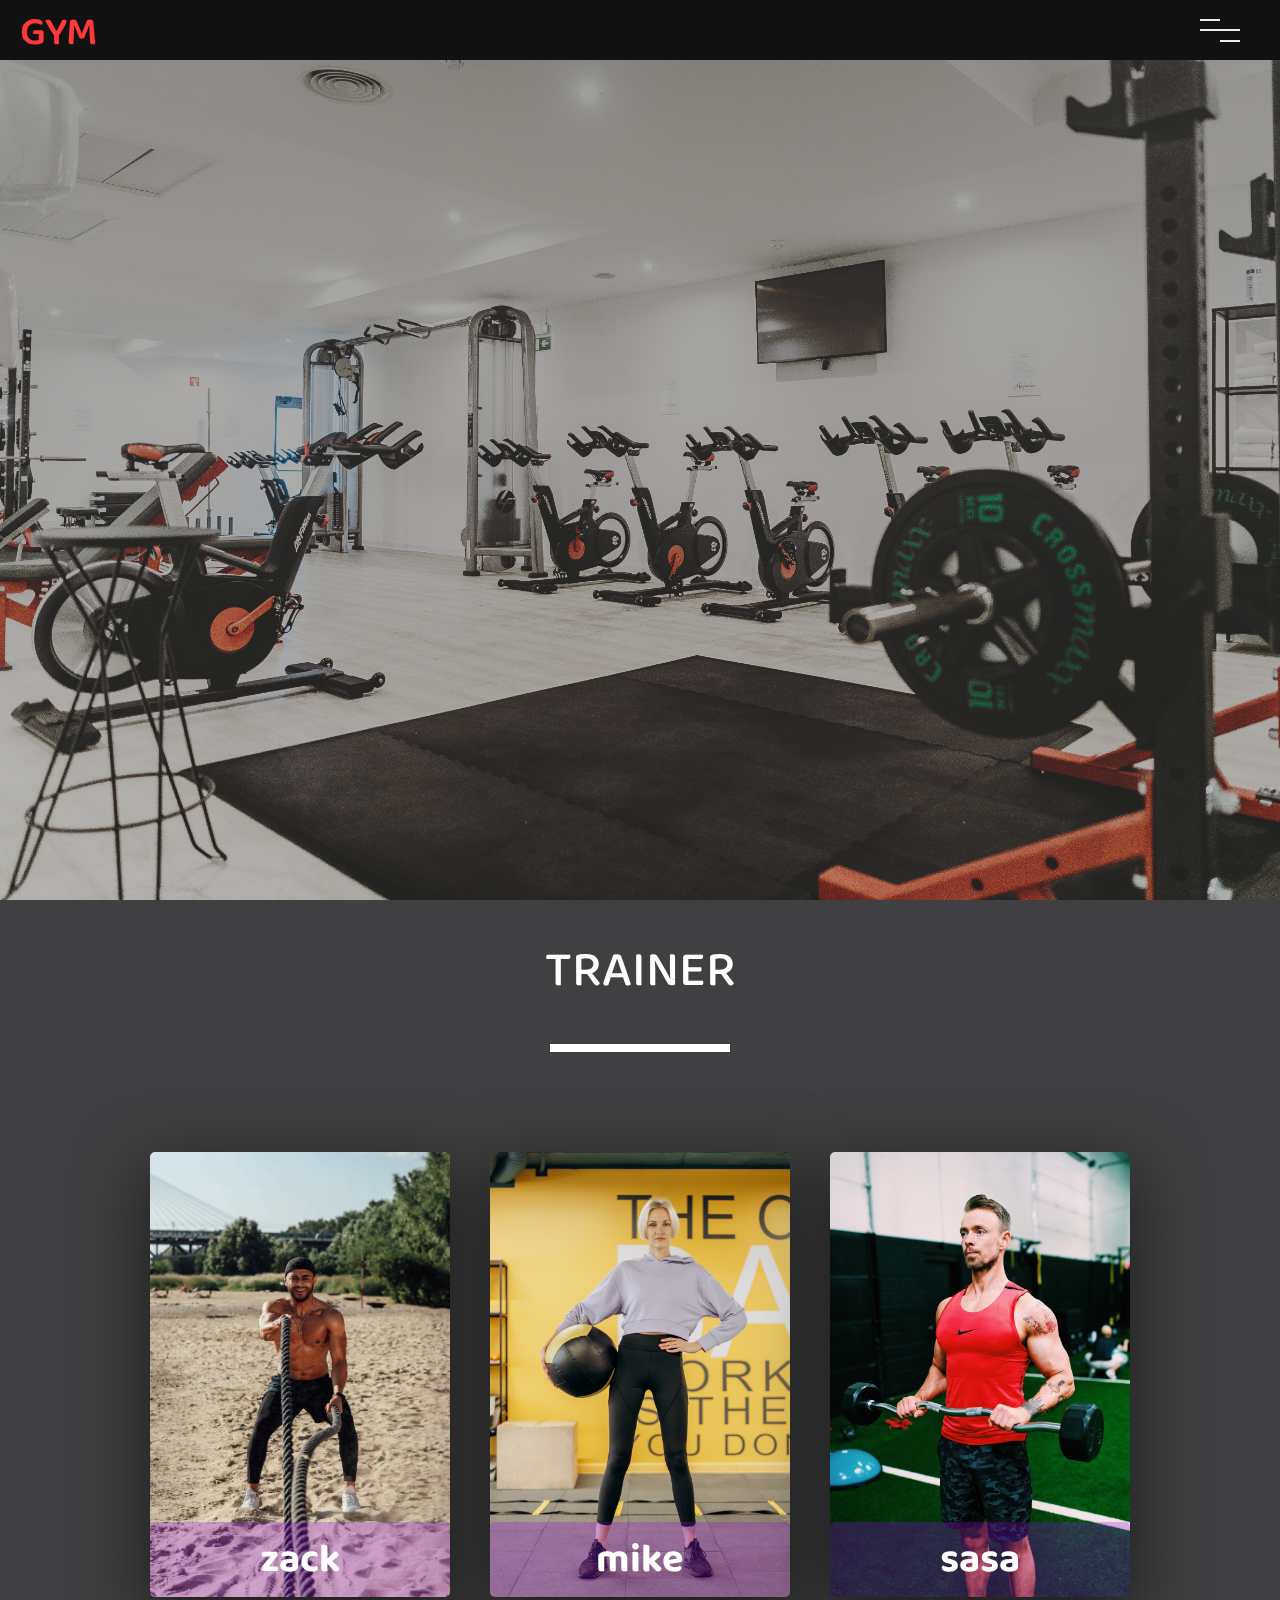
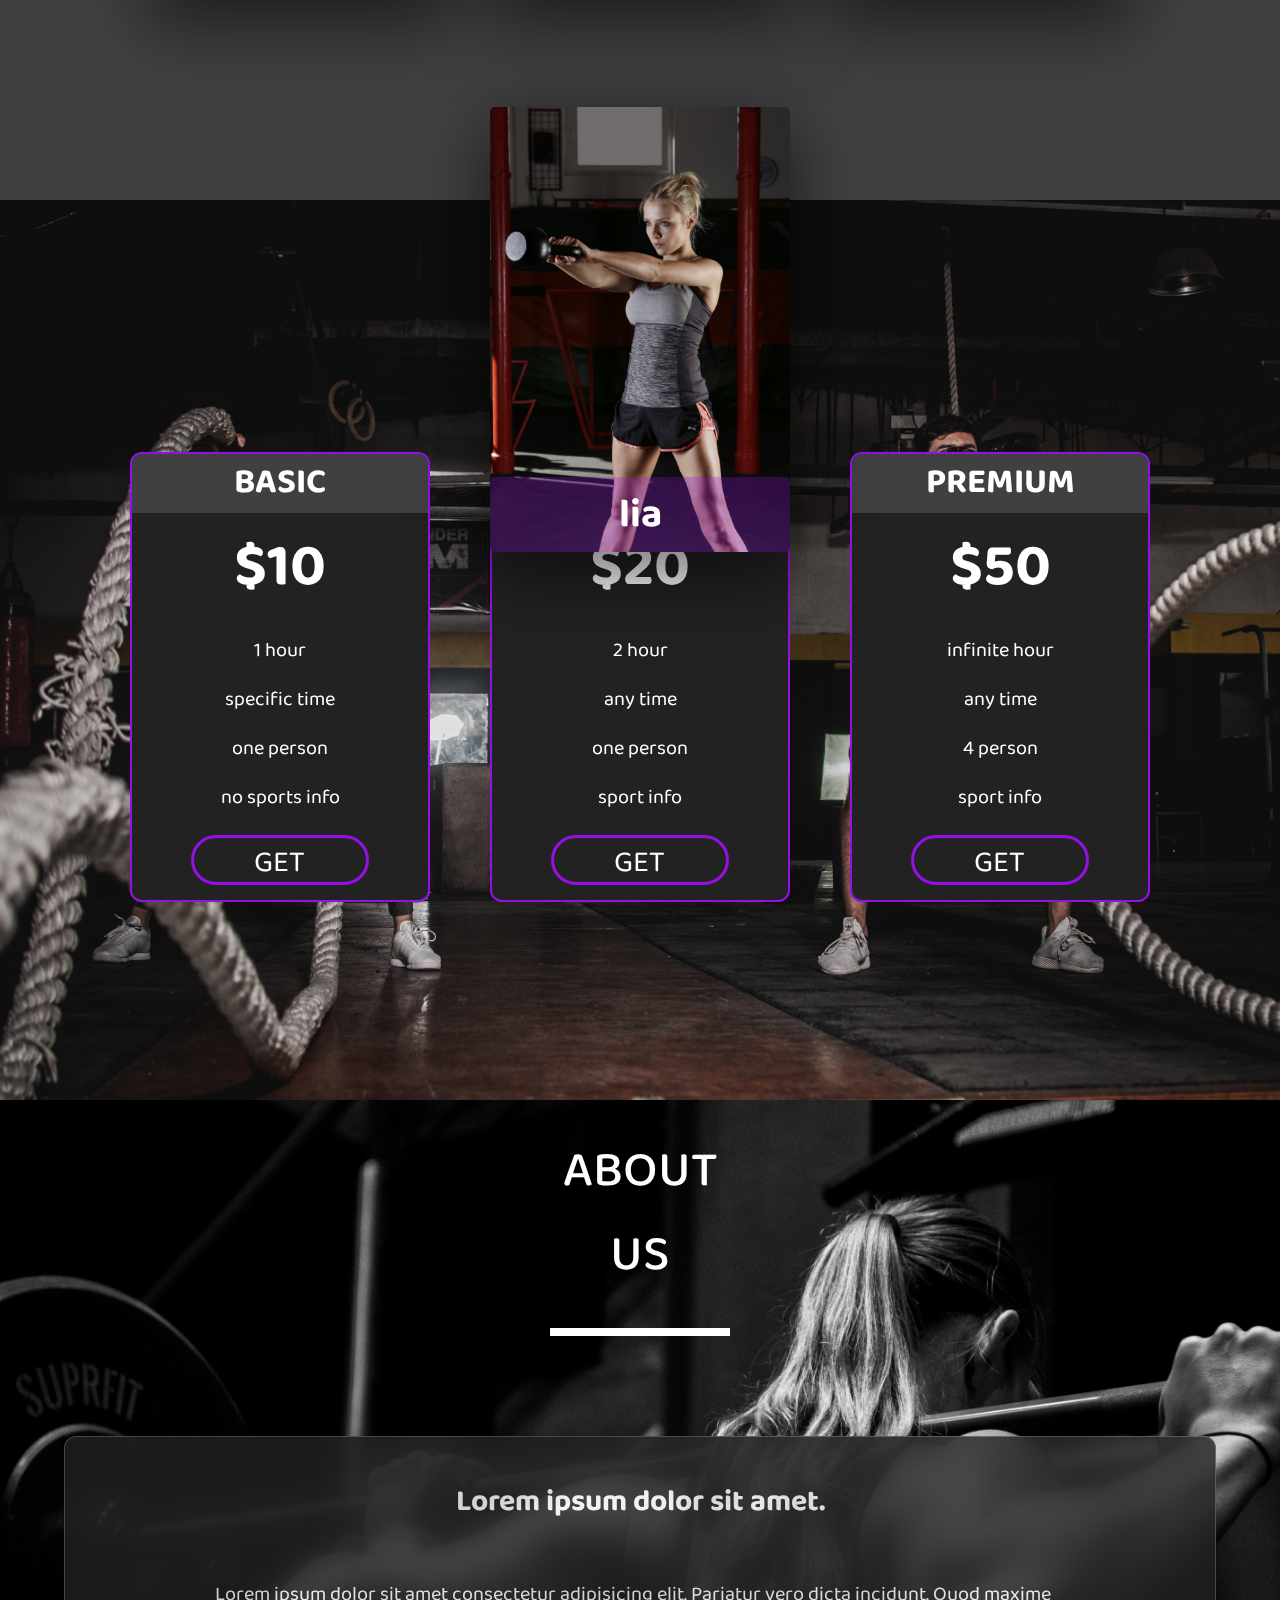
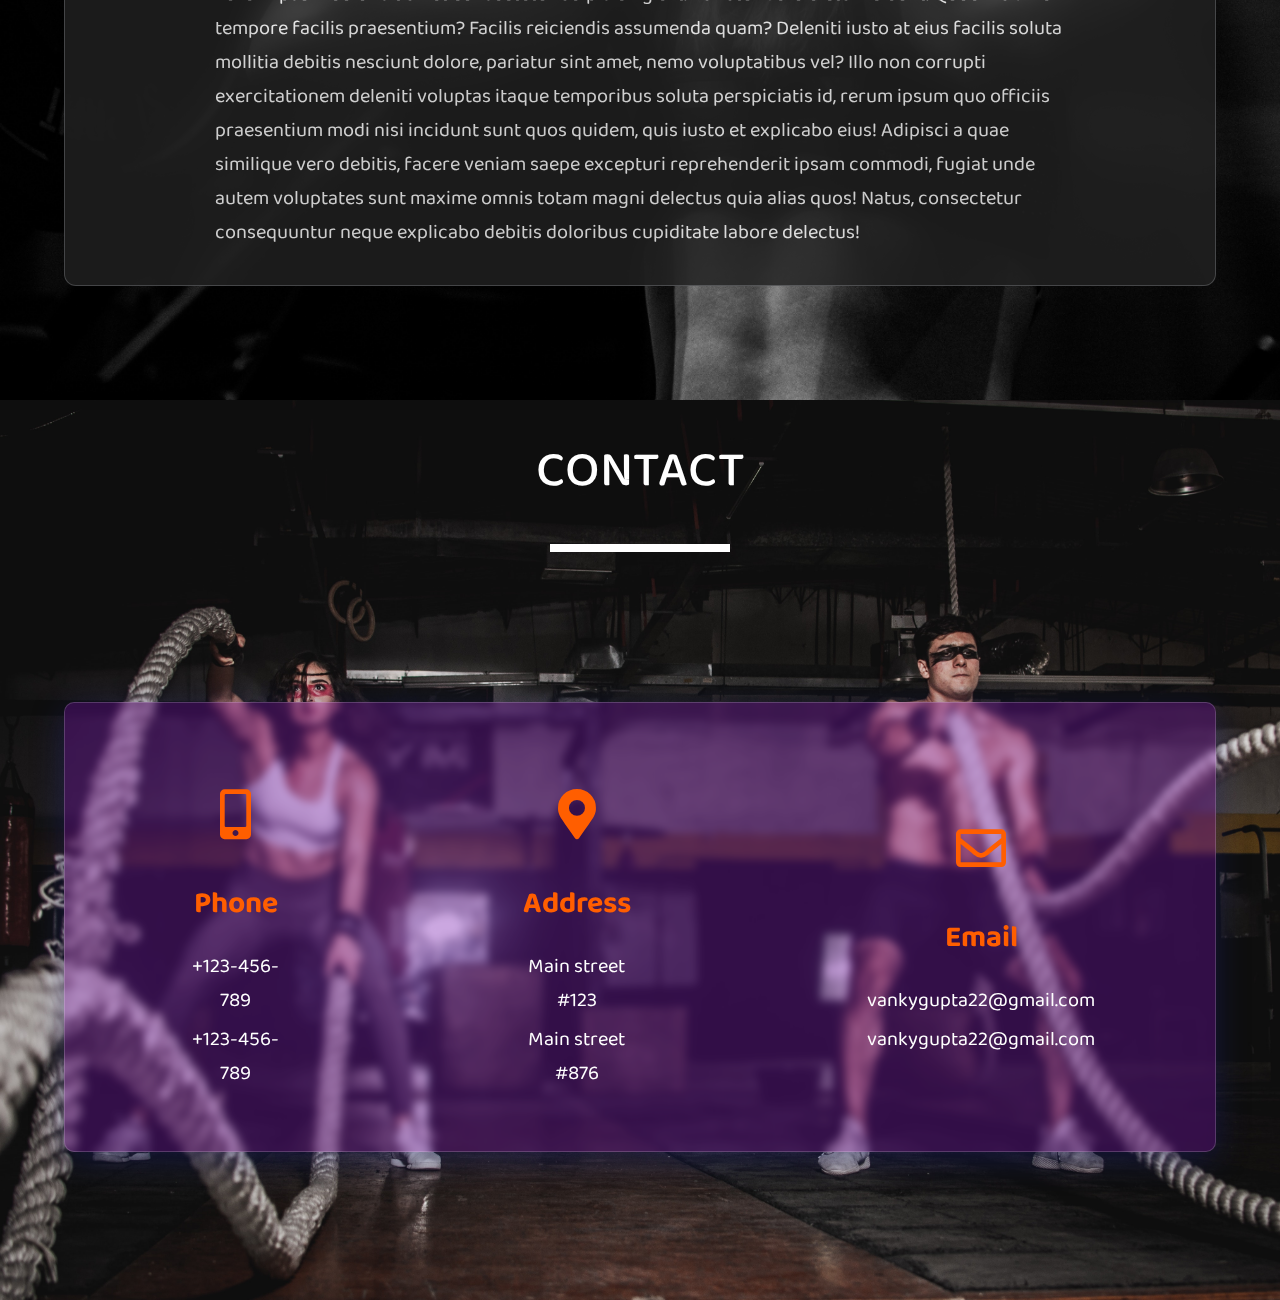
<file: index.html>
<!DOCTYPE html>
<html lang="en">
<head>
    <meta charset="UTF-8">
    <meta http-equiv="X-UA-Compatible" content="IE=edge">
    <meta name="viewport" content="width=device-width, initial-scale=1.0">
    <link rel="stylesheet" href="style.css">
    <link rel="stylesheet" href="https://cdnjs.cloudflare.com/ajax/libs/font-awesome/5.15.1/css/all.min.css">
    <link href="https://fonts.googleapis.com/css2?family=Baloo+Da+2:wght@400;500;600;700;800&family=Oswald:wght@200;300;400;500;600;700&display=swap" rel="stylesheet">
    <title>Document</title>
</head>
<body>
    <nav class="navbar">
        <div class="logo">GYM</div>
        <div class="navigation">
         <a href="#" class="nav">HOME</a>
         <a href="#trainer" class="nav">TRAINER</a>
         <a href="#price" class="nav">PRICE</a>
         <a href="#about-us" class="nav">ABOUT US</a>
         <a href="#contact" class="nav">CONTACT</a>
        </div>
     </nav>
    <div class="container">
         <!-- Menu -->
    <div class="menu">
        <div class="line line-1"></div>
        <div class="line line-2"></div>
        <div class="line line-3"></div>
      </div>
      <!-- End of Menu -->
        <!-- section 1 -->
        <section class="section-1" id="home">
            <div class="banner">
              <h1 class="banner-heading">
                <span class="heading-1">yoga</span>
                <span class="heading-2">zumba</span>
                <span class="heading-3">kid fitness</span>
                <span class="heading-4">weight lifting</span>
              </h1>
              <p class="banner-paragraph">Lorem ipsum dolor sit.</p>
              <button class="banner-btn">GET STARTED</button>
            </div>
          </section>
        <!-- End of  section 1 -->
        <!-- section 2 -->
        <section class="section-2" id="trainer">
            <h1 class="title">trainer</h1>
            <div class="ids">
                <div class="id">
                    <img src="images/a-1.jpg" alt="" class="image">
                    <div class="trainer-info">
                        <h2 class="name">zack</h2>
                        <h2 class="field">lorem</h2>
                        <h2 class="experienc">Lorem ipsum dolor, sit amet consectetur adipisicing elit. Vel, sit nihil? Iure quos suscipit quibusdam?</h2>
                    </div>
                </div>
                <div class="id">
                    <img src="images/a-2.jpg" alt="" class="image">
                    <div class="trainer-info">
                        <h2 class="name">mike</h2>
                        <h2 class="field">lorem lifter</h2>
                        <h2 class="experienc">Lorem ipsum dolor, sit amet consectetur adipisicing elit. Vel, sit nihil? Iure quos suscipit quibusdam?r</h2>
                    </div>
                </div>
                <div class="id">
                    <img src="images/a-3.jpg" alt="" class="image">
                    <div class="trainer-info">
                        <h2 class="name">sasa</h2>
                        <h2 class="field">lorem</h2>
                        <h2 class="experienc">Lorem ipsum dolor, sit amet consectetur adipisicing elit. Vel, sit nihil? Iure quos suscipit quibusdam?</h2>
                    </div>
                </div>
                <div class="id">
                    <img src="images/a-4.jpg" alt="" class="image">
                    <div class="trainer-info">
                        <h2 class="name">lia</h2>
                        <h2 class="field">lorem</h2>
                        <h2 class="experienc">Lorem ipsum dolor, sit amet consectetur adipisicing elit. Vel, sit nihil? Iure quos suscipit quibusdam?</h2>
                    </div>
                </div>
            </div>
        </section>
        <!-- End of  section 2 -->
        <!-- section 3 -->
        <section class="section-3">
            <h1 class="title">price</h1>
            <div class="cards">
                <div class="card">
                    <h1 class="member">Basic</h1>
                    <h1 class="price">$10</h1>
                    <ul class="detail">
                        <li>1 hour</li>
                        <li>specific time</li>
                        <li>one person</li>
                        <li>no sports info</li>
                    </ul>
                    <a href="#" class="btn">GET</a>
                </div>
                <div class="card">
                    <h1 class="member">standard</h1>
                    <h1 class="price">$20</h1>
                    <ul class="detail">
                        <li>2 hour</li>
                        <li>any time</li>
                        <li>one person</li>
                        <li>sport info</li>
                    </ul>
                    <a href="#" class="btn">GET</a>
                </div>
                <div class="card">
                    <h1 class="member">premium</h1>
                    <h1 class="price">$50</h1>
                    <ul class="detail">
                        <li>infinite hour</li>
                        <li>any time</li>
                        <li>4 person</li>
                        <li>sport info</li>
                    </ul>
                    <a href="#" class="btn">GET</a>
                </div>
            </div>
        </section>
        <!-- End of  section 3-->
        <!-- section 4-->
        <section class="section-4">
            <h1 class="title">about us</h1>
           <div class="boxes">
               <h1 class="heading">Lorem ipsum dolor sit amet.</h1>
               <p>Lorem ipsum dolor sit amet consectetur adipisicing elit. Pariatur vero dicta incidunt. Quod maxime tempore facilis praesentium? Facilis reiciendis assumenda quam? Deleniti iusto at eius facilis soluta mollitia debitis nesciunt dolore, pariatur sint amet, nemo voluptatibus vel? Illo non corrupti exercitationem deleniti voluptas itaque temporibus soluta perspiciatis id, rerum ipsum quo officiis praesentium modi nisi incidunt sunt quos quidem, quis iusto et explicabo eius! Adipisci a quae similique vero debitis, facere veniam saepe excepturi reprehenderit ipsam commodi, fugiat unde autem voluptates sunt maxime omnis totam magni delectus quia alias quos! Natus, consectetur consequuntur neque explicabo debitis doloribus cupiditate labore delectus!</p>
           </div>
        </section>
        <!-- End of  section 4-->
        <!-- section 5-->
        <section class="section-5" id="contact">
            <h1 class="title">Contact</h1>
              <div class="contact">
                <div class="phone">
                  <i class="fas fa-mobile-alt"></i>
                  <h3>Phone</h3>
                  <p>+123-456-789</p>
                  <p>+123-456-789</p>
                </div>
                <div class="address">
                  <i class="fas fa-map-marker-alt"></i>
                  <h3>Address</h3>
                  <p>Main street #123</p>
                  <p>Main street #876</p>
                </div>
                <div class="email">
                  <i class="far fa-envelope"></i>
                  <h3>Email</h3>
                  <p>vankygupta22@gmail.com</p>
                  <p>vankygupta22@gmail.com</p>
                </div>
              </div>
              <!-- <h1>Get In Touch</h1>
              <form class="contact-form">
                <input type="text" placeholder="Your Name">
                <input type="email" placeholder="Your Email">
                <textarea placeholder="Your Message"></textarea>
                <input type="submit" value="Send Message">
              </form> -->
          </section>
        <!-- End of  section 5-->
    </div>
    <script src="script.js"></script>
</body>
</html>
</file>
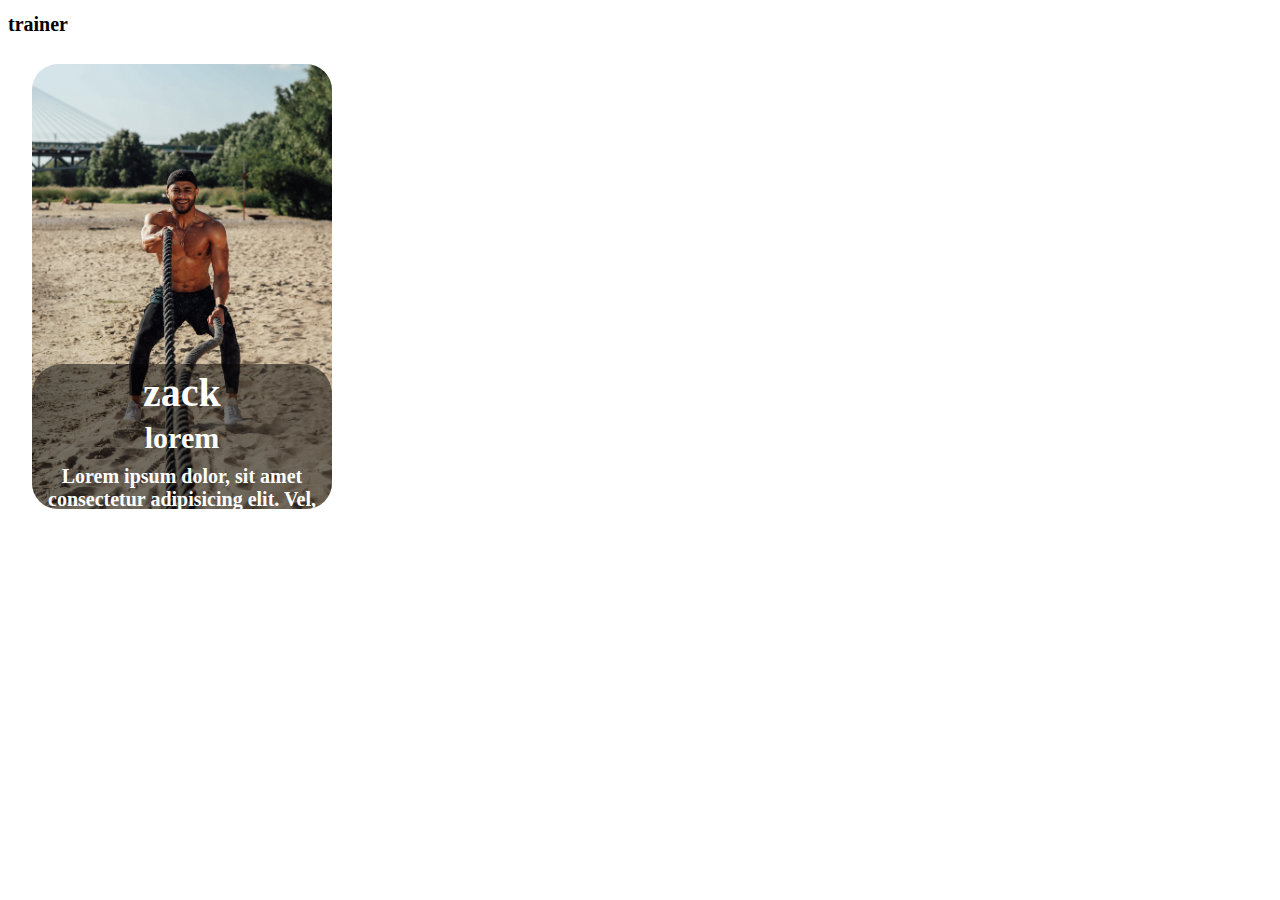
<file: test1.html>
<!DOCTYPE html>
<html lang="en">
<head>
    <meta charset="UTF-8">
    <meta http-equiv="X-UA-Compatible" content="IE=edge">
    <meta name="viewport" content="width=device-width, initial-scale=1.0">
    <link rel="stylesheet" href="test.css">
    <title>Document</title>
</head>
<body>
    <section class="section-2" id="trainer">
        <h1 class="title">trainer</h1>
        <div class="ids">
            <div class="id">
                <img src="images/a-1.jpg" alt="" class="image">
                <div class="trainer-info">
                    <h2 class="name">zack</h2>
                    <h2 class="field">lorem</h2>
                    <h2 class="experienc">Lorem ipsum dolor, sit amet consectetur adipisicing elit. Vel, sit nihil? Iure quos suscipit quibusdam?</h2>
                </div>
            </div>
        </div>
    </section>
</body>
</html>
</file>
<file: style.css>
/* Common Styles */
* {
    margin: 0;
    padding: 0;
    box-sizing: border-box;
    outline: none;
    text-decoration: none;
    list-style-type: none;
    font-family: "Baloo Da 2", cursive;
  }
  
  html {
    font-size: 62.5%;
    scroll-behavior: smooth;
  }
  :root{
      --primary-color: #222;
      --secondary-color: #9610e4;
      --white-color: #fff;
      --grey-color: #404042;
      --orange-color: rgb(255, 94, 0);
  }
  /* End of Common Styles */

  /* Navigations */
  .navbar{
    width: 100%;
    height: 6rem;
    background: #111;
    position: fixed;
    animation: animateNavbar 1s 0.5s forwards;
    transition: height 0.5s;
    top: 0;
    z-index: 10;

  }
  .navbar.change {
    height: 100vh;
  }
  @keyframes animateNavbar {
    0% {
      top: -8rem;
    }
    100% {
      top: 0;
    }
  }
  .logo{
    font-size: 4rem;
    font-weight: 600;
    margin-right: 50%;
    z-index: 11;
    color: #ff3838;
    margin: 0rem 2rem;
  }
  .navigation{
    display: flex;
    flex-direction: column;
    justify-content: center;
    align-items: center;
    text-align: center;
    font-size: 5rem;
    font-weight: 800;
    margin: 7rem 0;
    opacity: 0;
  }
  .change .navigation{
    opacity: 1;
    visibility: visible;
    transition: all 0.7s 0.5s;
  }
  .nav{
    margin: 1rem;
    color: #fff;
  }
  .menu {
    width: 4rem;
    height: 4rem;
    position: fixed;
    z-index: 500;
    top: 1rem;
    right: 4rem;
    display: flex;
    flex-direction: column;
    justify-content: space-evenly;
    cursor: pointer;
  }
  
  .line {
    width: 100%;
    height: 0.2rem;
    background-color: #eee;
    transition: transform 0.3s;
  }
  
  .line-1 {
    width: 50%;
  }
  
  .line-3 {
    width: 50%;
    margin-left: auto;
  }
  
  .change .line-1 {
    transform: translate(100%, 1rem) rotate(-35deg);
    transform-origin: right;
  }
  
  .change .line-3 {
    transform: translateY(-1rem) rotate(35deg);
    transform-origin: right;
  }
  
  /* End of Navigations */
/* Section 1 */
.section-1 {
  width: 100%;
  height: 100vh;
  background: linear-gradient(rgba(66, 66, 66, 0.5), rgba(62, 62, 63, 0.3)),
  url(images/banner-1.jpg) no-repeat;
  background-size: cover;
  
}

.banner {
  position: absolute;
  top: 20%;
  left: 50%;
  transform: translateX(-50%);
  text-align: center;
  width: 100%;
}

.banner-heading {
  height: 20rem;
  margin-bottom: 4rem;
  perspective: 50rem;
  overflow: hidden;
}

.banner-heading span {
  font-family: "Oswald", sans-serif;
  font-size: 12rem;
  font-weight: 400;
  text-transform: uppercase;
  color: #fff;
  text-shadow: 0.3rem 0.3rem 0.6rem rgba(0, 0, 0, 0.5);
  position: absolute;
  width: 100%;
  display: flex;
  justify-content: center;
  transform: translateZ(8rem);
  opacity: 0;
  letter-spacing: 3rem;
}

.heading-1 {
  animation: animateHeading 12s 3s infinite;
}

.heading-2 {
  animation: animateHeading 12s 6s infinite;
}

.heading-3 {
  animation: animateHeading 12s 9s infinite;
}

.heading-4 {
  animation: animateHeading 12s 12s infinite;
}

@keyframes animateHeading {
  0% {
    transform: translateZ(8rem);
    opacity: 0;
    letter-spacing: 3rem;
  }

  3% {
    transform: translateZ(0);
    opacity: 1;
    letter-spacing: 1.5rem;
  }

  25% {
    transform: translateZ(0);
    opacity: 1;
    letter-spacing: 1.5rem;
  }

  28% {
    transform: translateZ(8rem);
    opacity: 0;
    letter-spacing: 3rem;
  }

  100% {
    transform: translateZ(8rem);
    opacity: 0;
    letter-spacing: 3rem;
  }
}
.banner-paragraph {
  font-size: 4rem;
  font-weight: 400;
  text-transform: uppercase;
  color: #fff;
  background-color: rgba(0, 0, 0, 0.6);
  width: 30%;
  margin: 0 auto 6rem auto;
  padding: 1rem 0;
  box-shadow: 1rem 1rem 5rem rgba(0, 0, 0, 0.5);
  opacity: 0;
  visibility: hidden;
  animation: fadeAnimation 1s 1.5s forwards;
}
@keyframes fadeAnimation {
  0% {
    opacity: 0;
    visibility: hidden;
  }
  100% {
    opacity: 1;
    visibility: visible;
  }
}
.banner-btn {
  width: 30rem;
  height: 6rem;
  background: linear-gradient(rgba(44, 44, 44, 0.5), rgba(42, 42, 43, 0.3));
  color: #fff;
  font-size: 2rem;
  text-transform: uppercase;
  border: 0.5rem solid #fff;
  box-shadow: 1rem 2rem 3rem rgba(0, 0, 0, 0.5);
  text-shadow: 0.6rem 0.3rem 0.2rem rgba(0, 0, 0, 0.4);
  cursor: pointer;
  opacity: 0;
  visibility: hidden;
  position: relative;
  overflow: hidden;
  animation: fadeAnimation 1s 2s forwards;
}
/* End of  section 1 */
/* section 2 */
.section-2{
  width: 100%;
  height: 100vh;
  background: var(--grey-color);
}
.title{
  display: flex;
  justify-content: center;
  align-items: center; 
  text-align: center;
  font-size: 5rem;
  text-transform: uppercase;
  font-weight: 500;
  border-bottom: 8px solid #fff;
  padding: 3rem;
  margin: 0 55rem 0 55rem;
  color: var(--white-color);
  position: relative;
  z-index: 3;
}
/* .title::before{
  position: absolute;
  content: "";
  height: 7rem;
  width: 100%;
  background: var(--secondary-color);
  z-index: -3;
  transform: skewX(35deg);
} */
.ids{
  display: flex;
  flex-wrap: wrap;
  justify-content: center;
  align-items: center;
}
.id{
  width: 30rem;
  height: 44.5rem;
  /* border: 1px solid#ff3838; */
  border-radius: .5rem;
  margin: 10rem 2rem 1rem 2rem;
  overflow: hidden;
  position: relative;
  z-index: 10;
  box-shadow: rgba(0, 0, 0, 0.56) 0px 22px 70px 4px;
}
.image{
  max-width:100%;
  height:auto;
  display: non;
}
.trainer-info{
  width: 100%;
  height: 100%;
  position: absolute;
  top: 37rem;
  border-radius: .5rem .5rem 0 0 ;
  background: rgba(150, 16, 228, 0.267);
  color: rgb(255, 255, 255);
  transition: all .5s;
}
.id:hover .trainer-info{
  top: 15rem;
 
}
.name{
  font-size: 4rem;
  text-align: center;
  /* text-shadow: 1px 1px 1px rgba(255,255,255,0.6); */

  margin: .5rem;
}
.field{
  font-size: 3rem;
  text-align: center;
  margin: .5rem;
}
.experienc{
  font-size: 2rem;
  text-align: center;
  margin: 1rem;
}
/* End of  section 2 */

/* section 3 */
.section-3{
  width: 100%;
  height: 100vh;
  background: url(images/g-4.jpg)
  no-repeat;
  background-size: cover;
}
.cards{
  display: flex;
  flex-wrap: wrap;
  align-items: center;
  justify-content: center;
  margin-top: 7rem;
}
.card{
  height: 45rem;
  width: 30rem;
  margin: 3rem 3rem;
  backdrop-filter: blur(16px) saturate(180%);
  -webkit-backdrop-filter: blur(16px) saturate(180%);
  background-color: var(--primary-color);
  border-radius: 12px;
  border: 2px solid var(--secondary-color);
  overflow: hidden;
}
.member{
  display: flex;
  justify-content: center;
  align-items: center;
  font-size: 3.5rem;
  width: 100%;
  color: #fff;
  text-shadow: #111 1rem;
  background: var(--grey-color);
  text-transform: uppercase;
}
.detail{
  display: flex;
  justify-content: center;
  align-items: center;
  flex-direction: column;
  color: var(--white-color);
}
.detail li{
  margin: 1.5rem 2rem 0rem 2rem;
  font-size:2rem;
}
.price{
  display: flex;
  justify-content: center;
  align-items: center;
  color: var(--white-color);
  font-size: 6rem;
  margin: .5rem 0 0 0;
}
.btn{
  position: absolute;
  width: 60%;
  height: 5rem;
  border: .3rem solid var(--secondary-color);
  color: var(--white-color);
  margin-left: 20%;
  margin-top: 2rem;
  margin-right: 20%;
  border-radius: 3rem;
  text-align: center;
  font-size: 3rem;
  background: var(--primary-color);
}
/* End of  section 3 */
/* section 4 */
.section-4{
  width: 100%;
  height: 100vh;
  background: url(images/about.jpg)
  no-repeat;
  background-size: cover;
}
.boxes{
  /* display: flex;
  flex-wrap: wrap;
  justify-content: center;
  align-items: center; */
  margin: 10rem auto;
  height: 45rem;
  width: 90%;
  background: var(--primary-color);
  backdrop-filter: blur(16px) saturate(180%);
  -webkit-backdrop-filter: blur(16px) saturate(180%);
  /* background-color: rgba(58, 56, 56, 0.75); */
  border-radius: 12px;
  border: 1px solid rgba(209, 213, 219, 0.3);
  opacity: .8;
}
.heading{
  text-align: center;
  font-size: 3rem;
  margin: 4rem 0 0 0;
  color: var(--white-color);
}
p{
  font-size: 2rem;
  margin: 5rem 15rem 3rem 15rem;
  color: var(--white-color);

}
/* End of  section 4 */
/* section 5 */
.section-5{
  height: 100vh;
  width: 100%;
  background: url(images/g-4.jpg)
  no-repeat;
  background-size: cover;
}
.contact{
  display: flex;
  align-items: center;
  justify-content: center;
  width: 90%;
  height: 50vh;
  margin: 15rem auto;
  /* border: 3px solid#fff;  */
  /* margin: 15rem 0 0 0; */
  background: rgba(150, 16, 228, 0.267);
  box-shadow: 0 8px 32px 0 rgba( 31, 38, 135, 0.37 );
  backdrop-filter: blur( 4px );
  -webkit-backdrop-filter: blur( 4px );
  border-radius: 10px;
  border: 1px solid rgba( 255, 255, 255, 0.18 );
}
.phone,.address,.email{
  margin: 2rem;
  width: 50%;
  text-align: center;
}
.phone i,.address i,.email i{
  /* height: 30rem;
  width: 40rem; */
  color: var(--orange-color);
  font-size: 5rem;
  margin: 3rem 0 2rem 0;
}
.phone h3,.address h3,.email h3{
  font-size: 3rem;
  color: var(--orange-color);
  margin: 2rem;
  /* border: 2px solid#fff; */
}
.phone p,.address p,.email p{
  font-size: 2rem;
  margin: .5rem 10rem ;
  /* border: 2px solid#fff; */
}
/* End of  section 5 */
</file>
<file: test.css>
html {
  font-size: 62.5%;
  scroll-behavior: smooth;
}
.ids{
  display: flex;
  flex-wrap: wrap;
  justify-content: left;
  align-items: center;
}
.id{
  width: 30rem;
  height: 44.5rem;
  border: 4px solid#fff;
  border-radius: 3rem;
  margin: 1rem 2rem 5rem 2rem;
  overflow: hidden;
  position: relative;

}
.image{
  max-width:100%;
  height:auto;
  display: non;
}
.trainer-info{
  width: 100%;
  height: 100%;
  position: absolute;
  top: 30rem;
  border-radius: 3rem 3rem 0 0 ;
  background: rgba(0, 0, 0, 0.5);
  color: rgb(255, 255, 255);
}
.id:hover .trainer-info{
  top: 15rem;
  opacity: 1;
  background:rgb(209, 25, 25);
}
.name{
  font-size: 4rem;
  text-align: center;
  /* text-shadow: 1px 1px 1px rgba(255,255,255,0.6); */

  margin: .5rem;
}
.field{
  font-size: 3rem;
  text-align: center;
  margin: .5rem;
}
.experienc{
  font-size: 2rem;
  text-align: center;
  margin: 1rem;
}
/* End of  section 2 */
</file>
